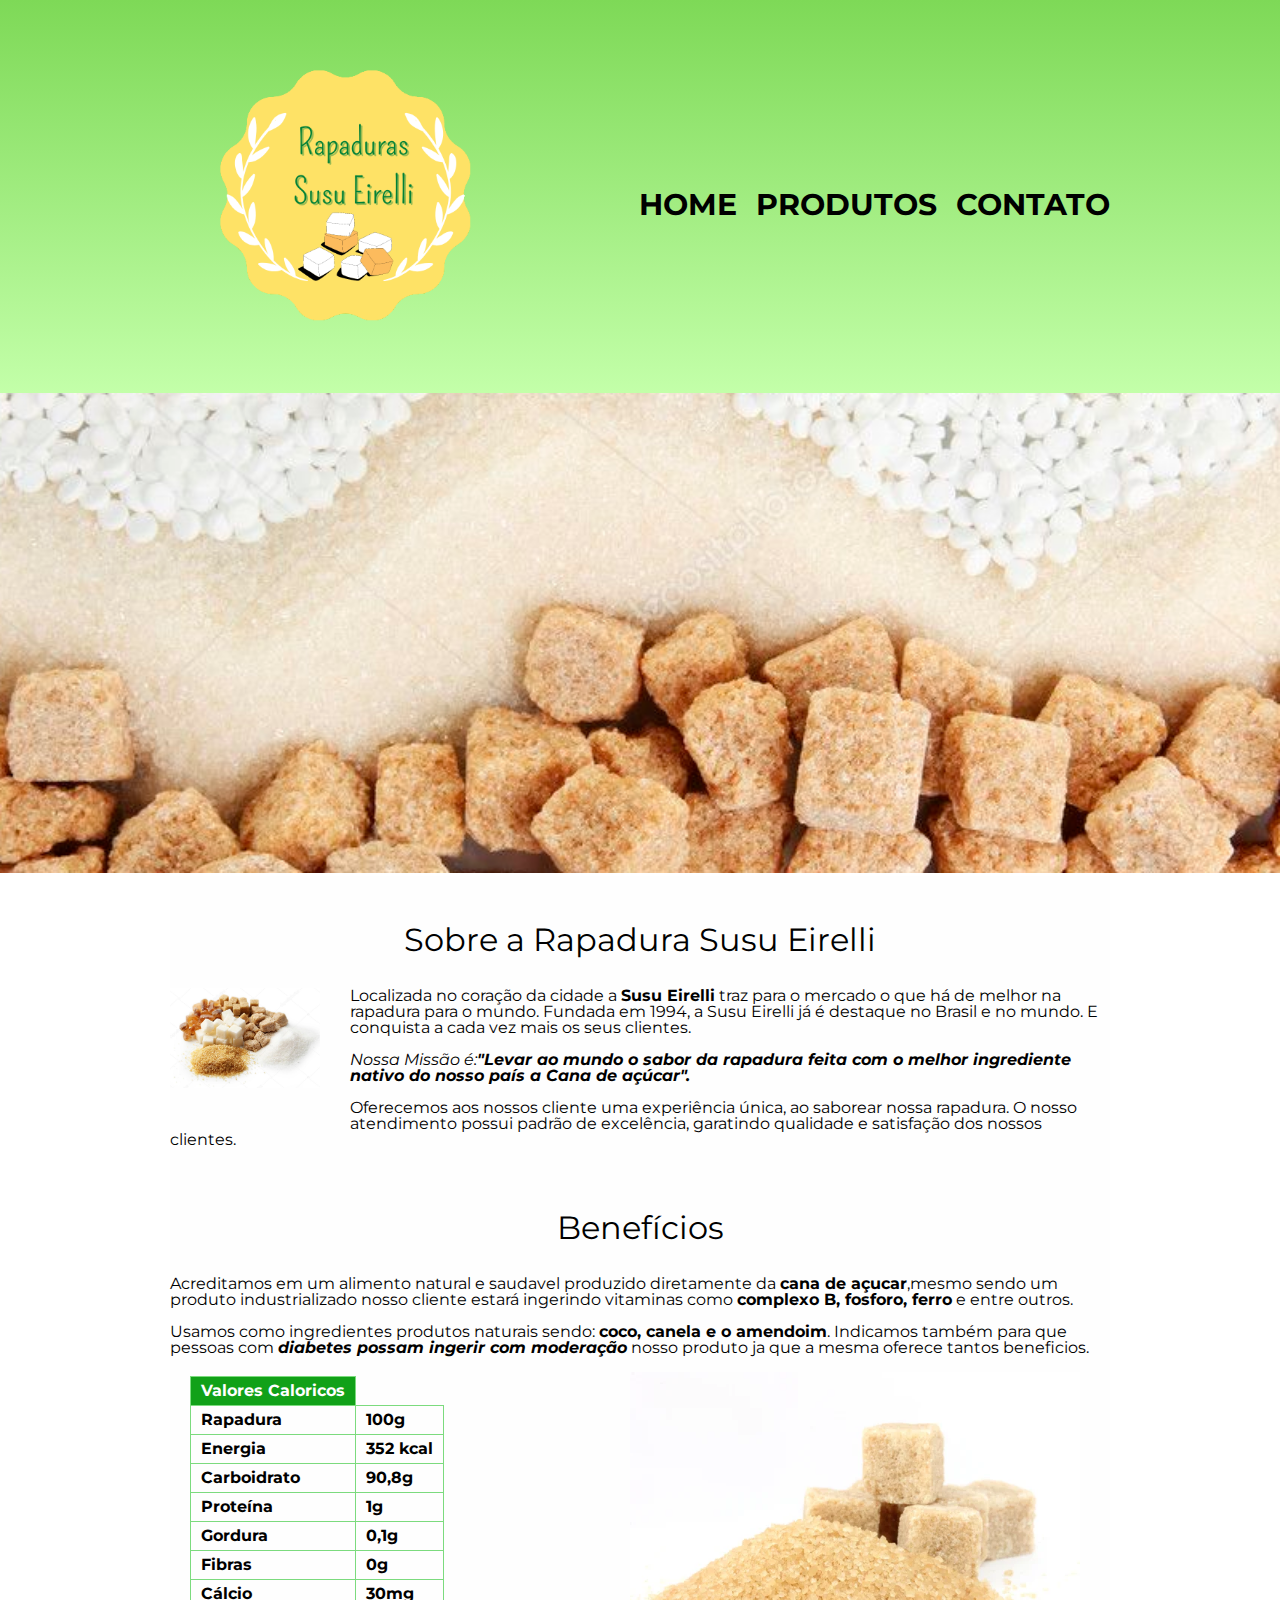
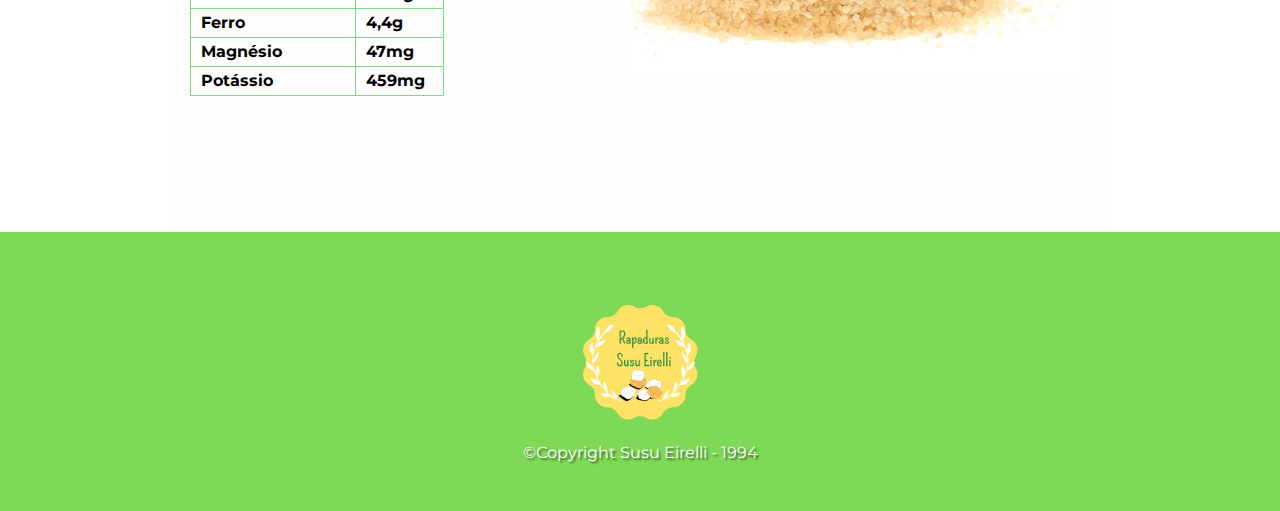
<file: index.html>
<!DOCTYPE html>
<html lang="pt-br">
<head>
    <meta charset="UTF-8">
    <meta http-equiv="X-UA-Compatible" content="IE=edge">
    <meta name="viewport" content="width=device-width, initial-scale=1.0">
    <link rel="shortcut icon" href="logo-trans-ico.ico" type="image/x-icon">
    <title>Susu Eirelli</title>
    <link rel="stylesheet" href="reset.css">
    <link rel="stylesheet" href="style.css">
    <link rel="preconnect" href="https://fonts.googleapis.com">
    <link rel="preconnect" href="https://fonts.gstatic.com" crossorigin>
    <link href="https://fonts.googleapis.com/css2?family=Montserrat:wght@300&display=swap" rel="stylesheet">
    <link rel="preconnect" href="https://fonts.googleapis.com">
    <link rel="preconnect" href="https://fonts.gstatic.com" crossorigin>
    <link href="https://fonts.googleapis.com/css2?family=Montserrat:wght@600&display=swap" rel="stylesheet">
</head>
<body>
    <header class="container">
        <div class="caixa">
            <h1>
                <img class="logo" src="logo-trans.png" alt="logo do site">
            </h1>
            <nav>
                <ul class="navegacao">
                    <li><a href="index.html">HOME</a></li>
                    <li><a href="produto.html">PRODUTOS</a></li>
                    <li><a href="contato.html">CONTATO</a></li>
                </ul>
            </nav>
        </div>
    </header>
<main>
    <img class="banner" src="banner.png">
    <section class="principal">
        <div>
            <h2 class="titulo-principal">Sobre a Rapadura Susu Eirelli</h2>

            <img  class="imagem-sobre" src="sobre.png" alt="Sobre a Rapadura Susu">

            <p>Localizada no coração da cidade a <strong>Susu Eirelli</strong> traz para o mercado o que há de melhor na rapadura para o mundo. Fundada em 1994, a Susu Eirelli já é destaque no Brasil e no mundo. E conquista a cada vez mais os seus clientes.</p>

            <p id="missao"><em>Nossa Missão é:<strong>"Levar ao mundo o sabor da rapadura feita com o melhor ingrediente nativo do nosso país a Cana de açúcar".</strong></em></p>

            <p>Oferecemos aos nossos cliente uma experiência única, ao saborear nossa rapadura. O nosso atendimento possui padrão de excelência, garatindo qualidade e satisfação dos nossos clientes.</p>
            </div>
           
            <div class="beneficios">
            

            <h3 class="titulo-beneficio">Benefícios</h3>
               
            <p>Acreditamos em um alimento natural e saudavel produzido diretamente da <strong>cana de açucar</strong>,mesmo sendo um produto industrializado nosso cliente estará ingerindo vitaminas como <strong>complexo B, fosforo, ferro</strong> e entre outros. </p>
            
            <p>Usamos como ingredientes produtos naturais sendo: <strong>coco, canela e o amendoim</strong>. Indicamos também para que pessoas com <em><strong>diabetes possam ingerir com moderação</strong></em> nosso produto ja que a mesma oferece tantos beneficios.</p>
            <img src="beneficios.png" class="imagem-beneficios">
            
            <table>
                <thead>
                    <tr>
                        <th >Valores Caloricos</th>
                    </tr>
                </thead>
                <tbody>
                    <tr class="ref">
                        <td>Rapadura</td> 
                        <td>100g</td>
                    </tr>
                    <tr>
                        <td>Energia</td>
                        <td>352 kcal</td>
                    </tr>	
                    <tr>
                        <td>Carboidrato</td>
                         <td>90,8g</td>
                    </tr> 
                    <tr>
                        <td>Proteína</td>
                        <td>1g</td>
                    </tr>	
                    <tr>
                        <td>Gordura</td>
                        <td>0,1g</td>
                    </tr>	
                    <tr>
                        <td>Fibras</td>
                        <td>0g</td>
                    </tr>	
                    <tr>
                        <td>Cálcio</td>
                        <td>30mg</td>
                    </tr>	
                    <tr>
                        <td>Ferro</td>
                        <td>4,4g</td>	
                    </tr>
                    <tr>
                        <td>Magnésio</td> 
                        <td>47mg</td>
                    </tr>	
                    <tr>
                        <td>Potássio</td> 
                        <td>459mg</td>
                    </tr>
                </tbody>
                
            </table>
            
            
            </div>
    </section>
</main>
  <footer class="rodape">
    <img class="logo-rodape" src="logo-trans.png" alt="Rodape">
    <div>
        <p>&copy;Copyright Susu Eirelli - 1994 </p>
    </div>
</footer>
</body>
</html>
</file>
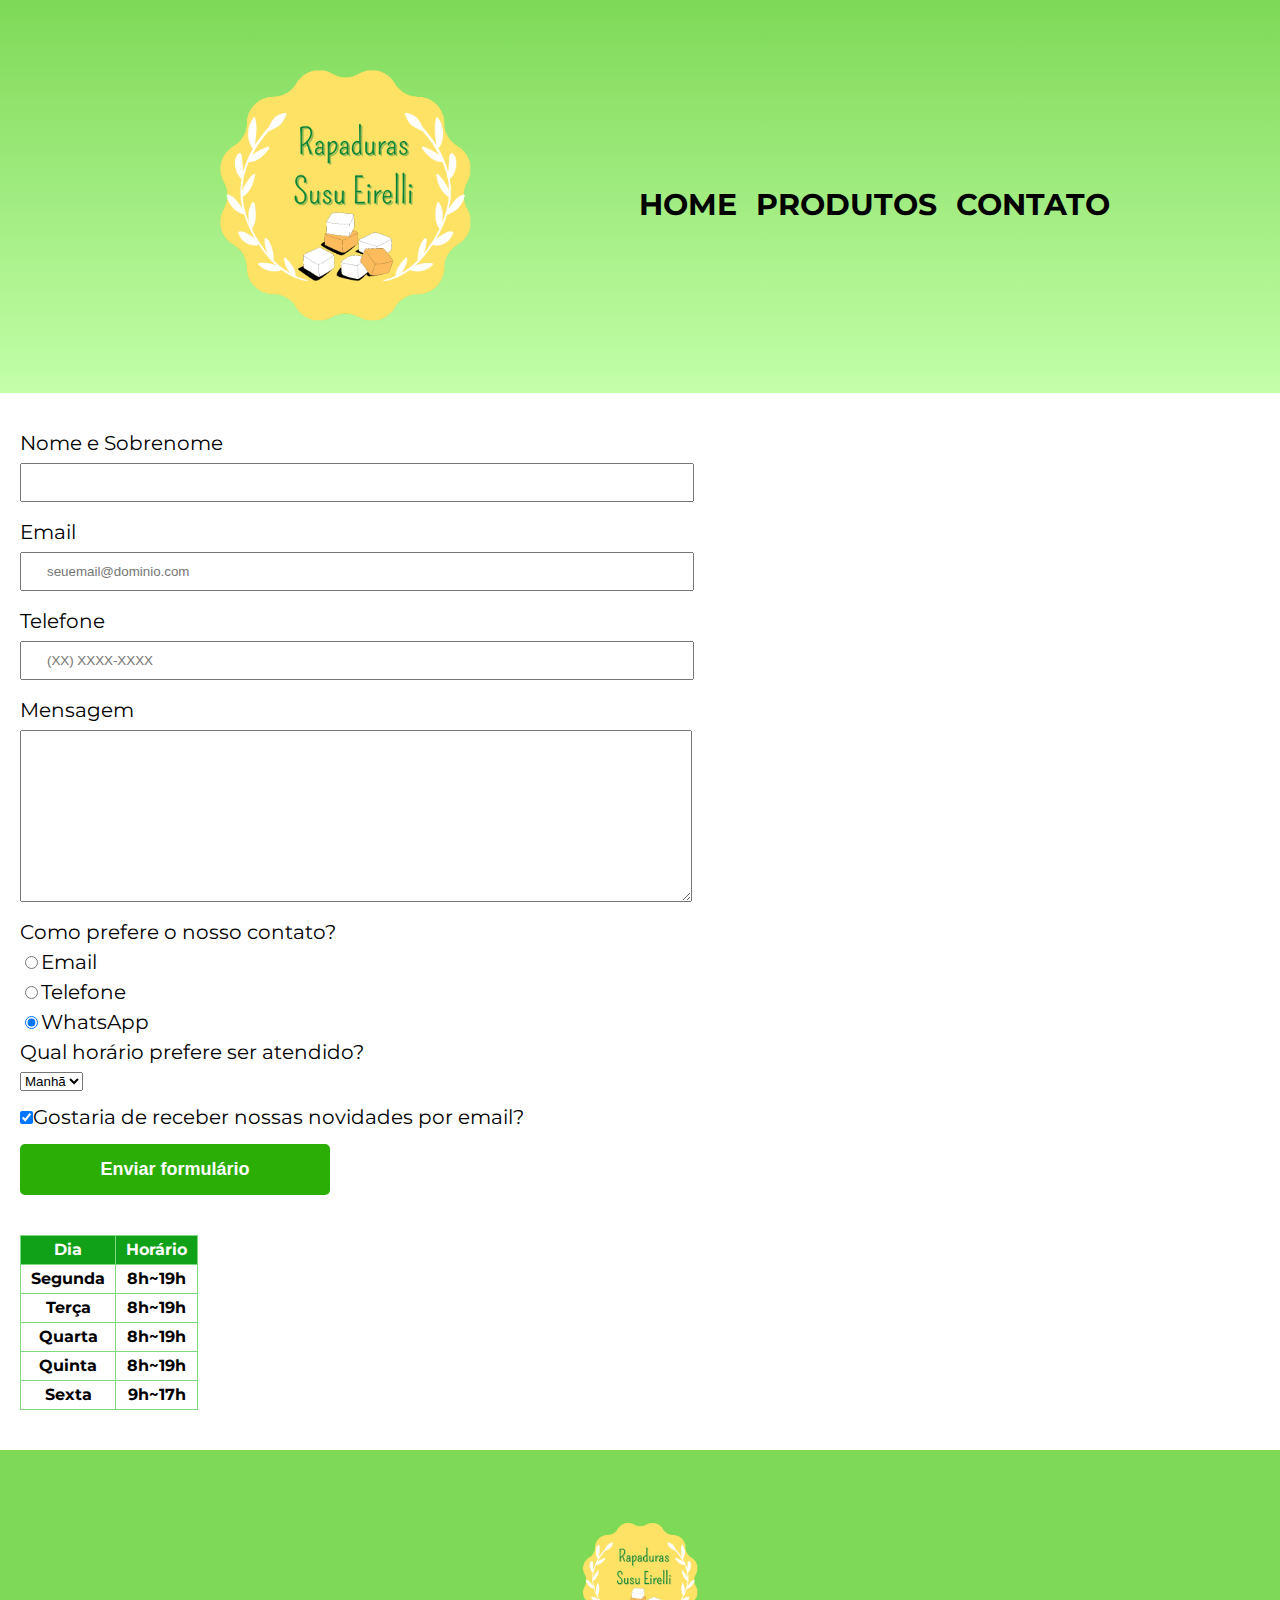
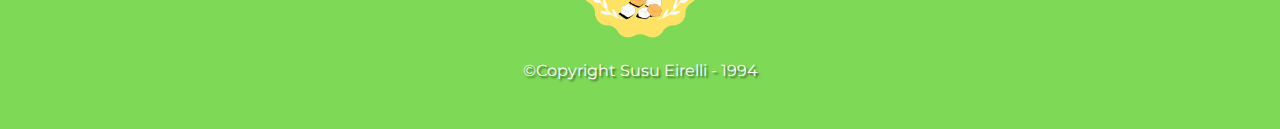
<file: contato.html>
<!DOCTYPE html>
<html lang="pt-br">
<head>
    <meta charset="UTF-8">
    <meta http-equiv="X-UA-Compatible" content="IE=edge">
    <meta name="viewport" content="width=device-width, initial-scale=1.0">
    <link rel="shortcut icon" href="logo-trans-ico.ico" type="image/x-icon">
    <title>Susu Eirelli</title>
    <link rel="stylesheet" href="reset.css">
    <link rel="stylesheet" href="style.css">
    <link rel="preconnect" href="https://fonts.googleapis.com">
    <link rel="preconnect" href="https://fonts.gstatic.com" crossorigin>
    <link href="https://fonts.googleapis.com/css2?family=Montserrat:wght@300&display=swap" rel="stylesheet">
    <link rel="preconnect" href="https://fonts.googleapis.com">
    <link rel="preconnect" href="https://fonts.gstatic.com" crossorigin>
    <link href="https://fonts.googleapis.com/css2?family=Montserrat:wght@600&display=swap" rel="stylesheet">
</head>
<body>
    <header class="container">
        <div class="caixa">
            <h1>
                <img class="logo" src="logo-trans.png" alt="logo do site">
            </h1>
            <nav>
                <ul class="navegacao">
                    <li><a href="index.html">HOME</a></li>
                    <li><a href="produto.html">PRODUTOS</a></li>
                    <li><a href="contato.html">CONTATO</a></li>
                </ul>
            </nav>
        </div>
    </header>
    <main>
        <form>
           <label for="nomesobrenome">Nome e Sobrenome</label> 
           <input type="text" id="nomesobrenome" class="input-padrao" required>

           <label for="email">Email</label>
           <input type="email" id="email" class="input-padrao" required placeholder="seuemail@dominio.com">

           <label for="telefone">Telefone</label>
           <input type="tel" id="telefone" class="input-padrao" required placeholder="(XX) XXXX-XXXX">

           <label for="mensagem">Mensagem</label>
           <textarea cols="70" rows="10" id="mensagem" class="input-padrao"></textarea required>
        
           <fieldset>
            <legend>Como prefere o nosso contato?</legend>
            
            <label for="radio-email">
            <input type="radio" name="contato" value="email" id="radio-email">Email</label>

            <label for="radio-telefone">
            <input type="radio" name="contato" value="telefone" id="radio-telefone">Telefone</label>

            <label for="radio-whatsapp">
            <input type="radio" name="contato" value="whatsapp" id="radio-whatsapp" checked>WhatsApp</label>
            
           </fieldset> 

           <fieldset>
                <legend>Qual horário prefere ser atendido?</legend>
                    <select>
                        <option>Manhã</option>
                        <option>Tarde</option>
                        <option>Noite</option>
                    </select>

            </fieldset>

            <label><input type="checkbox"  class="checkbox" checked>Gostaria de receber nossas novidades por email?</label>     

           <input type="submit" value="Enviar formulário" class="enviar">

        </form>

        <table>
            <thead>
                <tr>
                    <th>Dia</th>
                    <th>Horário</th>
                </tr>
            </thead>
            <tbody>
                <tr>
                    <th>Segunda</th>
                    <th>8h~19h</th>
                </tr>

                <tr>
                    <th>Terça</th>
                    <th>8h~19h</th>
                </tr>

                <tr>
                    <th>Quarta</th>
                    <th>8h~19h</th>
                </tr>

                <tr>
                    <th>Quinta</th>
                    <th>8h~19h</th>
                </tr>

                <tr>
                    <th>Sexta</th>
                    <th>9h~17h</th>
                </tr>
            </tbody>
       
        </table>


    </main>
    <footer class="rodape">
        <img class="logo-rodape" src="logo-trans.png" alt="Rodape">
        <div>
            <p>&copy;Copyright Susu Eirelli - 1994 </p>
        </div>
    </footer>
</body>
</html>
</file>
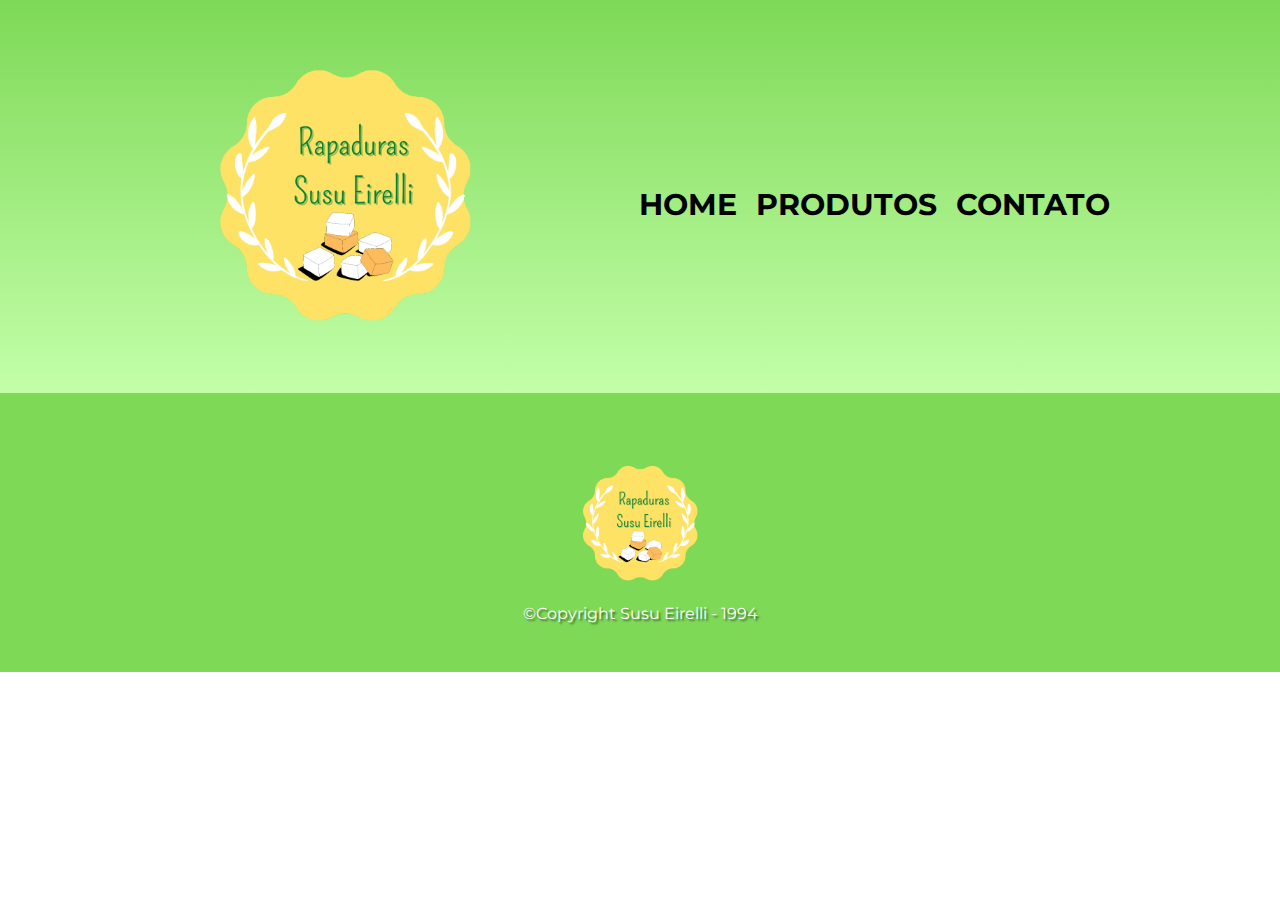
<file: produto.html>
<!DOCTYPE html>
<html lang="pt-br">
<head>
    <meta charset="UTF-8">
    <meta http-equiv="X-UA-Compatible" content="IE=edge">
    <meta name="viewport" content="width=device-width, initial-scale=1.0">
    <link rel="shortcut icon" href="logo-trans-ico.ico" type="image/x-icon">
    <title>Susu Eirelli</title>
    <link rel="stylesheet" href="reset.css">
    <link rel="stylesheet" href="style.css">
    <link rel="preconnect" href="https://fonts.googleapis.com">
    <link rel="preconnect" href="https://fonts.gstatic.com" crossorigin>
    <link href="https://fonts.googleapis.com/css2?family=Montserrat:wght@300&display=swap" rel="stylesheet">
    <link rel="preconnect" href="https://fonts.googleapis.com">
    <link rel="preconnect" href="https://fonts.gstatic.com" crossorigin>
    <link href="https://fonts.googleapis.com/css2?family=Montserrat:wght@600&display=swap" rel="stylesheet">
</head>
<body>
    <header class="container">
        <div class="caixa">
            <h1>
                <img class="logo" src="logo-trans.png" alt="logo do site">
            </h1>
            <nav>
                <ul class="navegacao">
                    <li><a href="index.html">HOME</a></li>
                    <li><a href="produto.html">PRODUTOS</a></li>
                    <li><a href="contato.html">CONTATO</a></li>
                </ul>
            </nav>
        </div>
    </header>

    <footer class="rodape">
        <img class="logo-rodape" src="logo-trans.png" alt="Rodape">
        <div>
            <p>&copy;Copyright Susu Eirelli - 1994 </p>
        </div>
    </footer>
    </body>
    </html>
</file>
<file: style.css>
:root {
    --verde-limao: #7ed957;

    --font: 'Montserrat';
}

body {
    font-family: var(--font);
}

header {
    background-color: var(--verde-limao);
    background: linear-gradient(#7ed957, #c3ffa9);
    padding: 20px 0;
}


.caixa {
    position: relative;
    width: 940px;
    margin: 0 auto;
}

nav {
   position: absolute;
   top: 170px;
   right: 0;
}

nav li {
    display: inline;
    margin: 0 0 0 15px;
}

nav a {
    text-transform: uppercase;
    color: #000000;
    font-weight: bold;
    font-size: 30px;
    text-decoration: none;
}

nav a:hover {
    color: white;
    font-size: 35px;
    transition: .2s;
    text-shadow: 2px 2px 2px rgba(15, 233, 48, 0.551);
}

.logo {
    width: 350px;
}

.banner {
    width: 100%;
}

.titulo-principal {
    text-align: center;
    font-size: 2em;
    margin: 0 0 1em;
    clear: left;
}

.principal {
    padding: 3em 0;
    background: #fefefe;
    width: 940px;
    margin: 0 auto;
}

.principal p {
    margin: 0 0 1em;
}

.principal strong {
    font-weight: bold;
}

.principal em {
    font-style: italic;
}

.imagem-sobre {
    width: 150px;
    float: left;
    margin: 0 30px 30px 0;
}

.titulo-beneficio {
    text-align: center;
    font-size: 2em;
    margin: 0 0 1em;
    clear: left;
}


.beneficios {
    padding: 3em 0;
    background: #fefefe;
    width: 940px;
    margin: 0 auto;
}

.beneficios p {
    margin: 0 0 1em;
}

.imagem-beneficios {
    width: 450px;
    float: right;
    margin: 0 30px 30px 0;
}

table {
    margin: 20px 0 40px;

}

thead {
   background: #11a118; 
   color: white;
   font-weight: bold;
}

td, th {
   border: 1px solid #7cdb7e; 
    padding: 6px 10px;
    font-weight: bold;
}

.rodape {
    background: #7ed957;
    padding: 50px;
    text-align: center;
    color: white;
    text-shadow: 2px 2px 2px rgba(0, 0, 0, 0.519);
}

.logo-rodape {
    width: 160px;
}

/* css da contato */

form {
    margin: 40px 20px;
}

form label, form legend {
    display: block;
    font-size: 20px;
    margin: 0 0 10px;
}

.input-padrao {
    display: block;
    margin: 0 0 20px;
    padding: 10px 25px;
    width: 50%;
}

.checkbox {
    margin: 20px 0 10px;
}

.enviar {
    width: 25%;
    padding: 15px 0;
    background: rgb(43, 174, 6);
    color: white;
    font-weight: bold;
    font-size: 18px;
    border: none;
    border-radius: 5px;
    transition: 1s all;
    cursor: pointer;
}

.enviar:hover {
    background: #7ed957;
    transform: scale(1.2);
}

table {
    margin: 20px 20px 40px;
}
</file>
